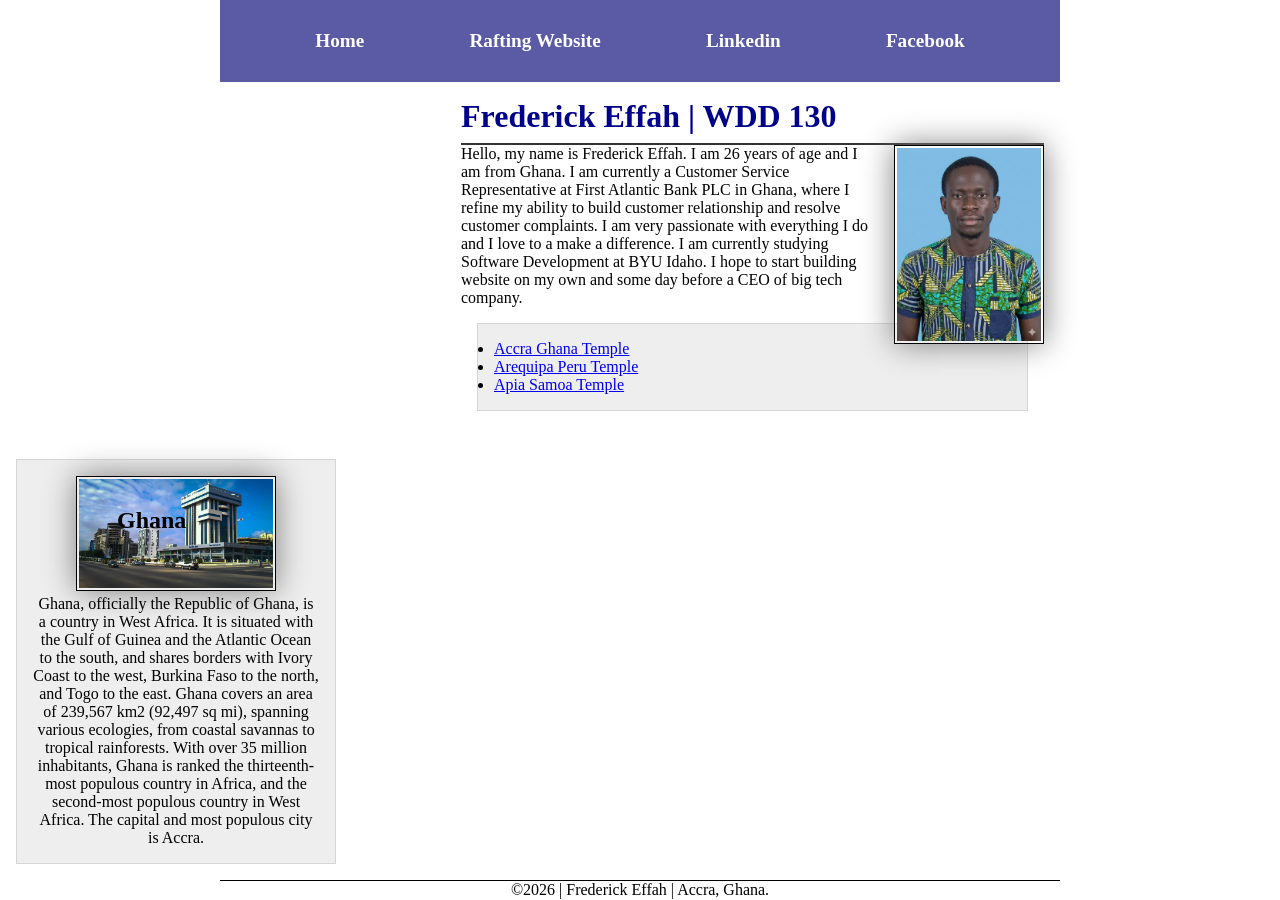
<file: index.html>
<!DOCTYPE html>
<html lang="en-US">

<head>
    <meta charset="UTF-8">
    <meta name="viewport" content="width=device-width, initial-scale=1.0">
    <title>Frederick Effah | WDD 130</title>
    <meta name="description"
      content="Frederick Effah - Software Development; Learning to build a homepage.">
    <meta name="author" content="Frederick Effah">
    <link rel="stylesheet" href="styles/styles.css">
</head>

<body>
    <header>
        <nav>
            <a href="#">Home</a>
            <a href="wwr/">Rafting Website</a>
            <a href="https://linkedin.com.">Linkedin</a>
            <a href="https://facebook.com.">Facebook</a>
        </nav>
    </header>

    <div class="grid">
        <main>
            <h1>Frederick Effah | WDD 130</h1>
            <img src="images/profile.jpg" alt="Frederick Effah Profile Picture" width="200">
            <p>Hello, my name is Frederick Effah. I am 26 years of age and I am from Ghana. I am
                currently a Customer Service Representative at First Atlantic Bank PLC in Ghana,
                where I refine my ability to build customer relationship and resolve customer
                complaints.
                I am very passionate with everything I do and I love to a make a difference. I am
                currently studying Software Development at BYU Idaho.
                I hope to start building website on my own and some day before a CEO of big tech
                company.
            </p>

            <ul class="box">
                <li><a href="https://www.churchofjesuschrist.org/temples/details/accra-ghana-temple?lang=eng">Accra Ghana Temple</a></li>
                <li><a href="https://www.churchofjesuschrist.org/temples/details/arequipa-peru-temple?lang=eng">Arequipa Peru Temple</a></li>
                <li><a href="https://www.churchofjesuschrist.org/temples/details/apia-samoa-temple?lang=eng">Apia Samoa Temple</a></li>
            </ul>
        </main>
    </div>
    
    <aside class="box">
        <h2>Ghana</h2>
        <img src="images/ghana.jpg" alt="Landmark for Ghana">
        <p>
            Ghana, officially the Republic of Ghana, is a country in West Africa. It is situated
            with the Gulf
            of Guinea and the Atlantic Ocean to the south, and shares borders with Ivory Coast to
            the west,
            Burkina Faso to the north, and Togo to the east. Ghana covers an area of 239,567 km2
            (92,497 sq mi),
            spanning various ecologies, from coastal savannas to tropical rainforests. With over 35
            million
            inhabitants, Ghana is ranked the thirteenth-most populous country in Africa, and the
            second-most
            populous country in West Africa. The capital and most populous city is Accra.
        </p>
    </aside>
    <footer>
        <p>©2026 | Frederick Effah | Accra, Ghana.</p>
    </footer>
</body>

</html>
</file>
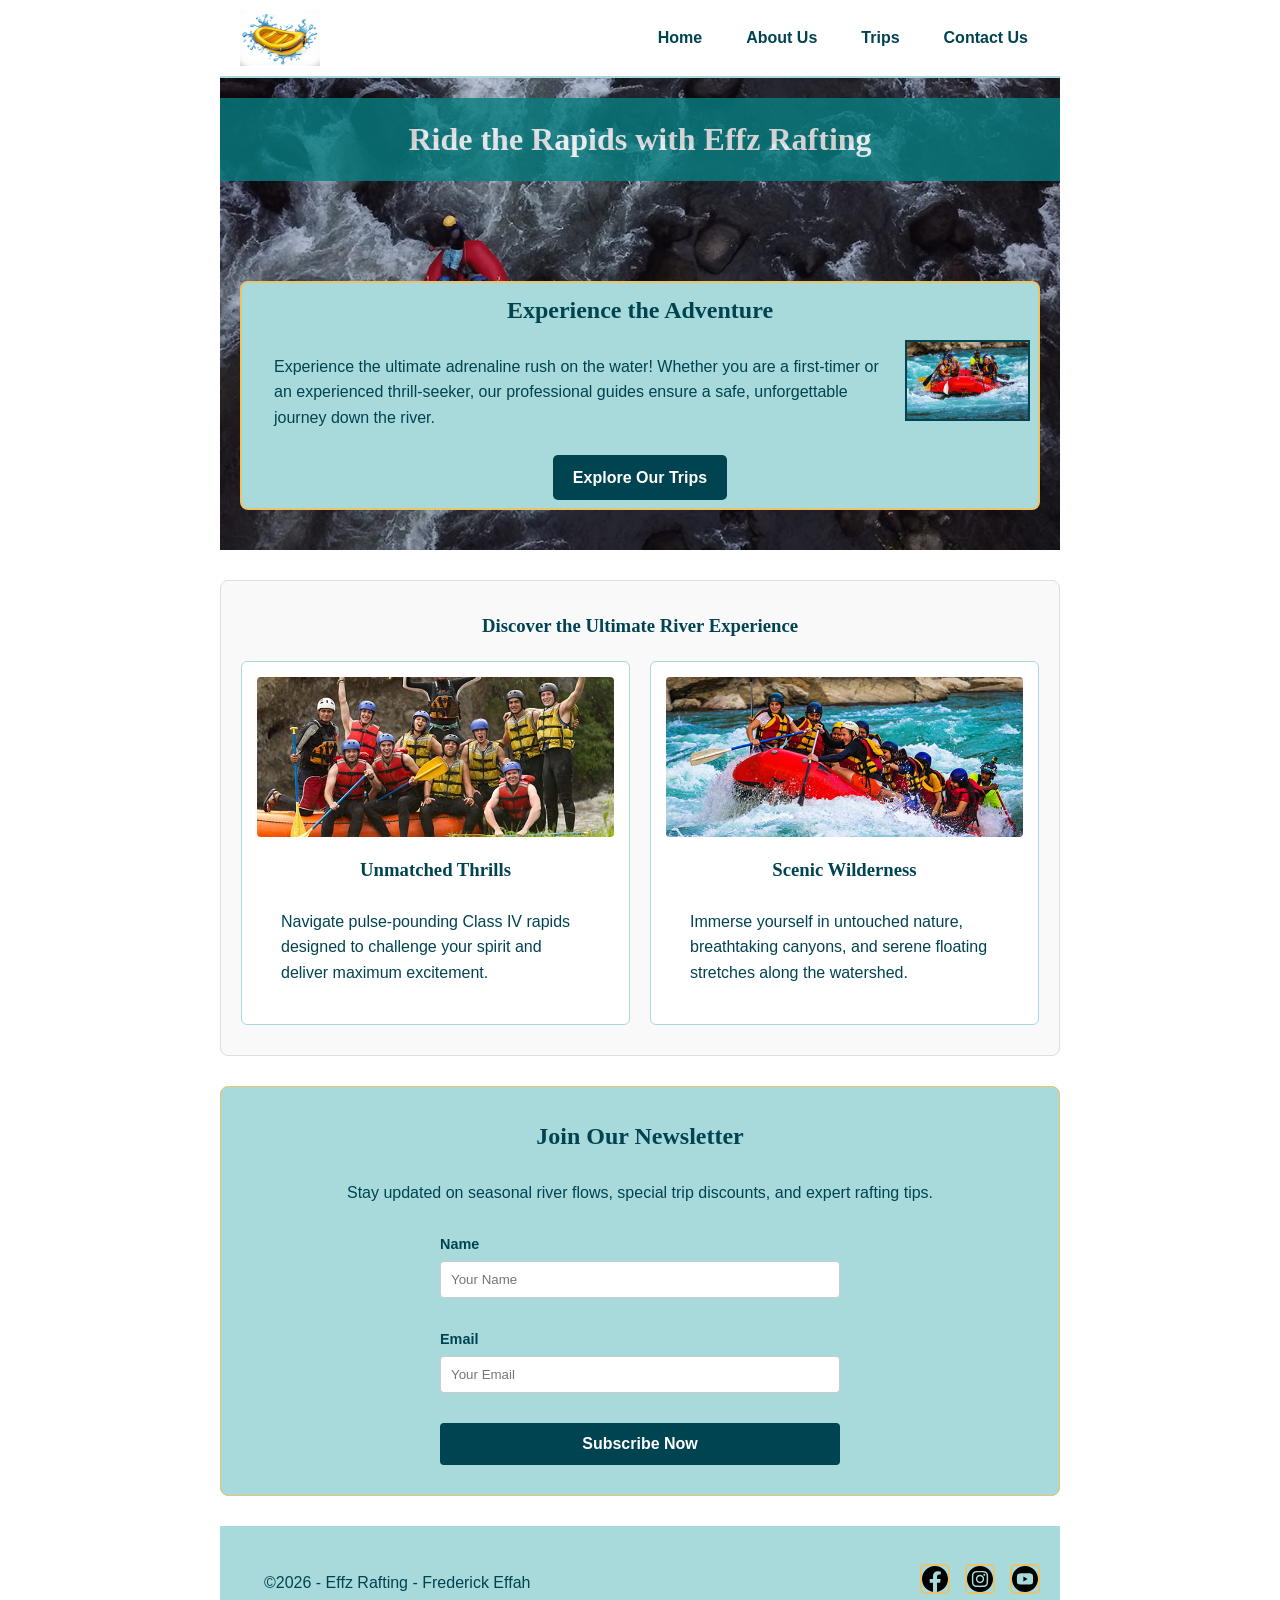
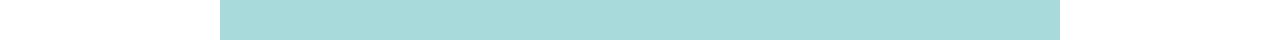
<file: wwr/index.html>
<!DOCTYPE html>
<html lang="en-US">
<head>
    <meta charset="UTF-8">
    <meta name="viewport" content="width=device-width, initial-scale=1.0">
    <title>Home - Effz Rafting</title>
    <meta name="description" content="Welcome to Effz Rafting. Experience thrilling white-water adventures, explore our expert-led river trips, and sign up for our newsletter.">
    <meta name="author" content="Frederick Effah">
    <link rel="stylesheet" href="styles/rafting.css">
</head>

<body>
    <header>
        <img src="images/rafting_logo.png" alt="White Water Rafting Logo">
        <nav>
            <a href="index.html">Home</a>
            <a href="about.html">About Us</a>
            <a href="trips.html">Trips</a>
            <a href="contact.html">Contact Us</a>
        </nav>
    </header>

    <main>
        <!-- Hero Section with Absolute Positioned Heading -->
        <div class="hero">
            <img src="images/background_pic.jpg" alt="White Water Rafting Adventure Hero Image">
            <h1>Ride the Rapids with Effz Rafting</h1>
            <article>
                <h2>Experience the Adventure</h2>
                <img src="images/clients.jpg" alt="Happy rafting clients">
                <p>
                    Experience the ultimate adrenaline rush on the water! Whether you are a first-timer 
                    or an experienced thrill-seeker, our professional guides ensure a safe, unforgettable journey down the river.
                </p>
                <div class="cta-container">
                    <a href="trips.html" class="cta-button">Explore Our Trips</a>
                </div>
            </article>
        </div>

        <!-- CSS Grid Purpose & Offerings Section -->
        <section class="home-grid-section">
            <h3>Discover the Ultimate River Experience</h3>
            <div class="home-grid">
                <div class="grid-card">
                    <img src="images/adventure1.jpg" alt="Exciting Rapid Adventure">
                    <h3>Unmatched Thrills</h3>
                    <p>Navigate pulse-pounding Class IV rapids designed to challenge your spirit and deliver maximum excitement.</p>
                </div>
                <div class="grid-card">
                    <img src="images/adventure3.jpg" alt="Scenic River Tour">
                    <h3>Scenic Wilderness</h3>
                    <p>Immerse yourself in untouched nature, breathtaking canyons, and serene floating stretches along the watershed.</p>
                </div>
            </div>
        </section>

        <!-- Newsletter Sign-Up Section -->
        <section class="newsletter-section">
            <h2>Join Our Newsletter</h2>
            <p>Stay updated on seasonal river flows, special trip discounts, and expert rafting tips.</p>
            <form action="#" method="post" class="newsletter-form">
                <div class="form-item">
                    <label for="newsletter-name">Name</label>
                    <input type="text" id="newsletter-name" name="name" placeholder="Your Name" required>
                </div>
                <div class="form-item">
                    <label for="newsletter-email">Email</label>
                    <input type="email" id="newsletter-email" name="email" placeholder="Your Email" required>
                </div>
                <button type="submit" class="submit-btn">Subscribe Now</button>
            </form>
        </section>
    </main>

    <footer>
        <p>©2026 - Effz Rafting - Frederick Effah</p>
        <nav class="socialmedia">
            <a href="https://facebook.com">
                <img src="images/facebook-bw.svg" alt="Facebook Icon">
            </a>
            <a href="https://instagram.com">
                <img src="images/instagram-bw.svg" alt="instagram Icon">
            </a>
            <a href="https://youtube.com">
                <img src="images/youtube-bw.svg" alt="YouTube Icon">
            </a>
        </nav>
    </footer>
</body>
</html>
</file>
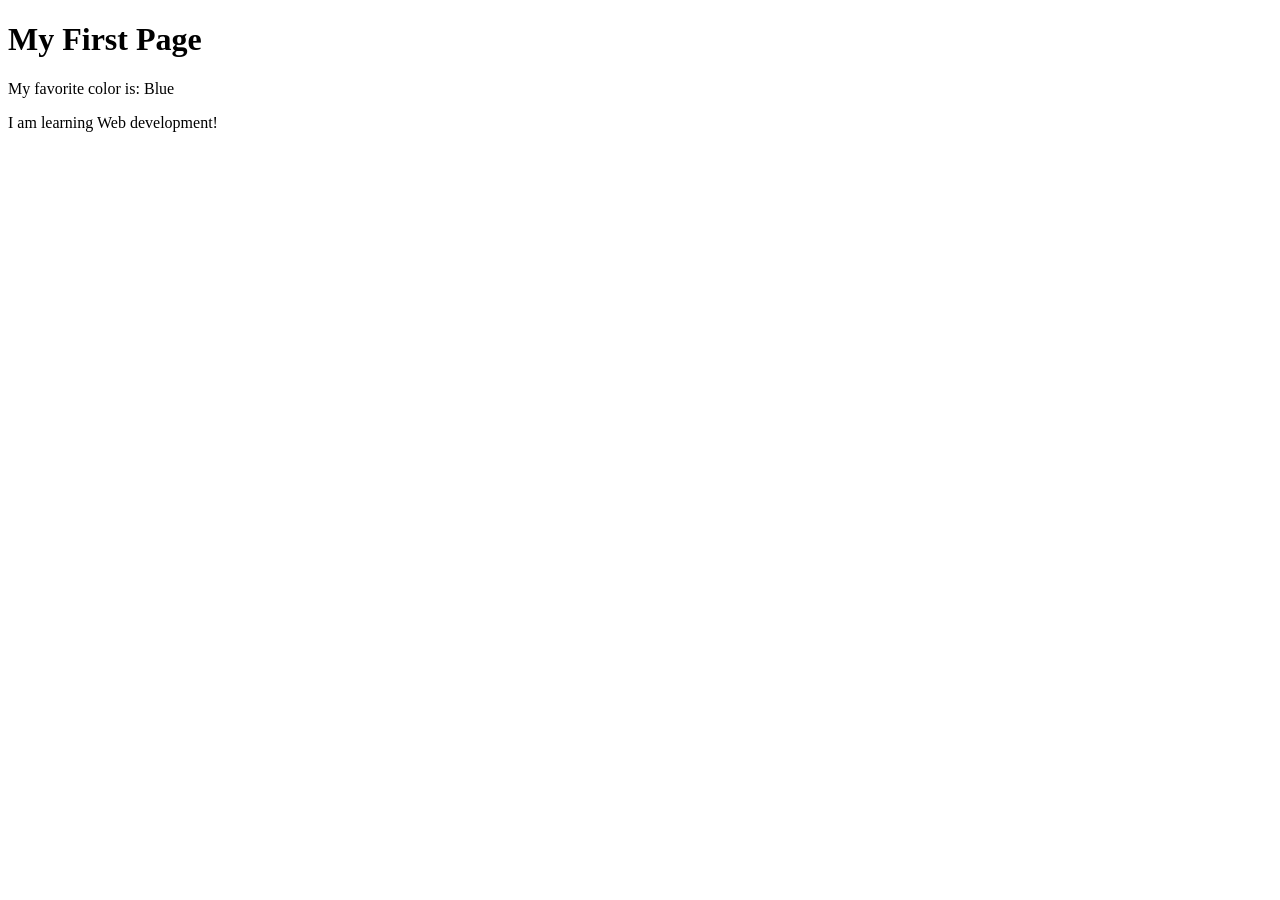
<file: week01/first-page.html>
<!DOCTYPE html>
<html lang="en">

<head>
    <meta charset="UTF-8">
    <meta name="viewport" content="width=device-width, initial-scale=1.0">
    <title>My First Page</title>
</head>

<body>
    <h1>My First Page</h1>
    <p>My favorite color is: Blue</p>
    <p>I am learning Web development!</p>
</body>

</html>
</file>
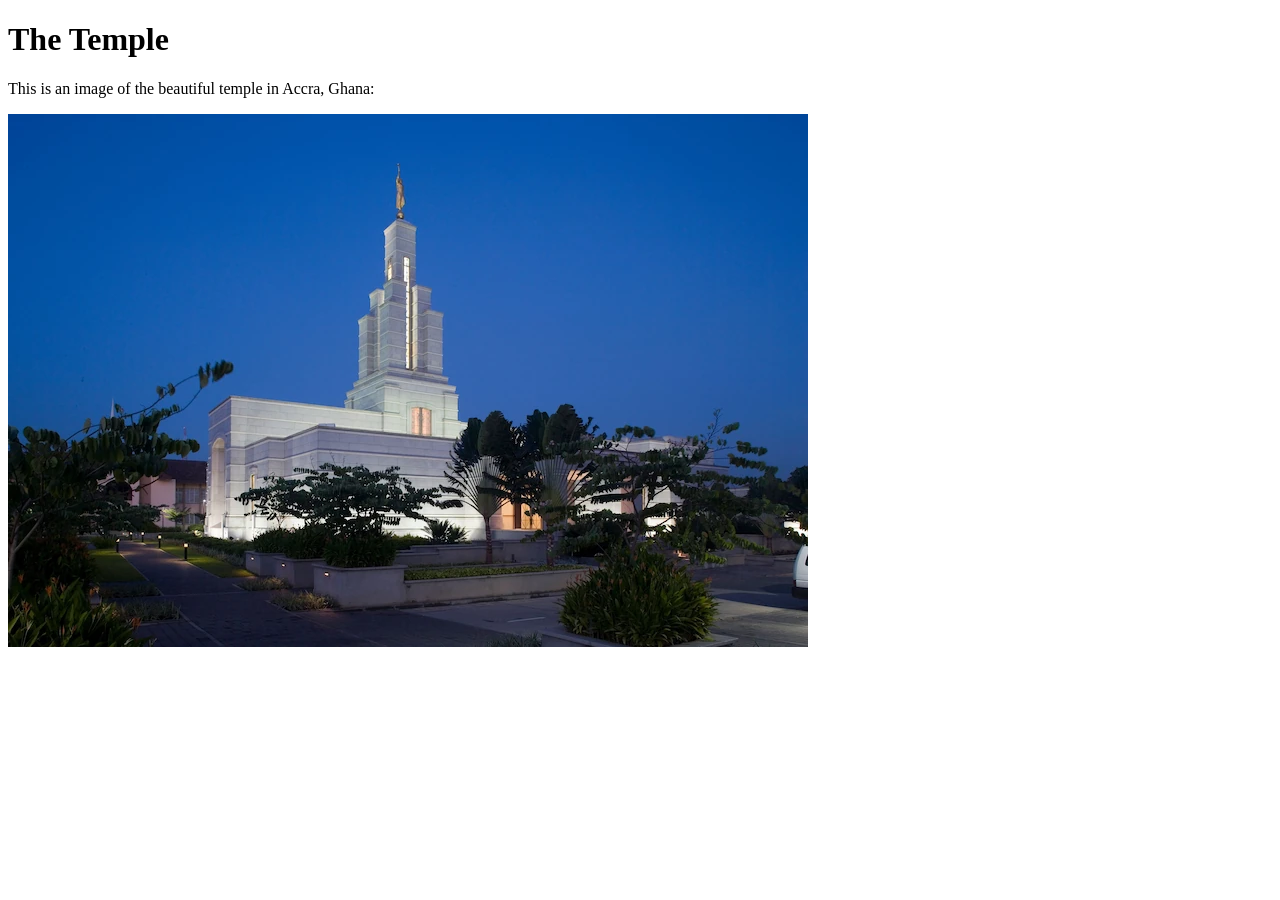
<file: week01/images.html>
<!DOCTYPE html>
<html lang="en">

<head>
    <meta charset="UTF-8">
    <meta name="viewport" content="width=device-width, initial-scale=1.0">
    <title>Temple Image</title>
</head>

<body>
    <h1>The Temple</h1>
    <p>This is an image of the beautiful temple in Accra, Ghana:</p>
    <img src="images/temple-small.webp" alt="The Accra Ghana Temple">

</body>

</html>
</file>
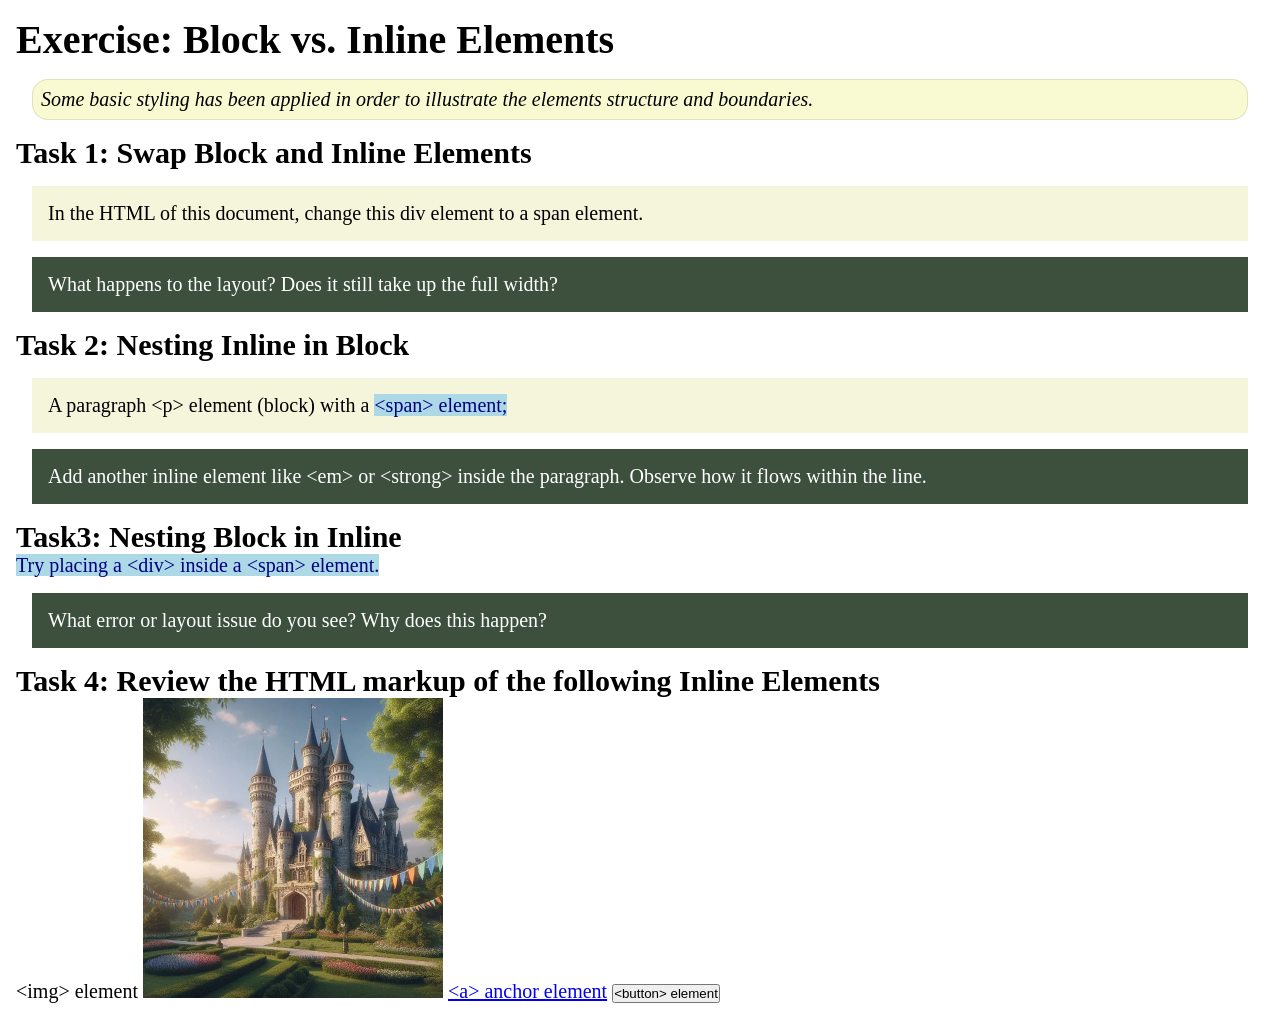
<file: week02/block-vs-inline.html>
<!DOCTYPE html>
<html lang="en">

<head>
    <meta charset="UTF-8">
    <meta name="viewport" content="width=device-width, initial-scale=1.0">
    <title>Exercise: Block vs. Inline Elements</title>
    <link rel="stylesheet" href="styles/block-vs-inline.css">
</head>

<body>
    <main>
        <h1>Exercise: Block vs. Inline Elements</h1>
        <p class="note">Some basic styling has been applied in order to illustrate the elements structure and
            boundaries.</p>

        <h2>Task 1: Swap Block and Inline Elements</h2>
        <div>In the HTML of this document, change this div element to a span element.</div>

        <p class="question">What happens to the layout? Does it still take up the full width?</p>

        <h2>Task 2: Nesting Inline in Block</h2>
        <p>A paragraph &lt;p&gt; element (block) with a <span>&lt;span&gt; element;</span></p>
        <p class="question">Add another inline element like &lt;em&gt; or &lt;strong&gt; inside the paragraph. Observe
            how it flows within the line.</p>

        <h2>Task3: Nesting Block in Inline</h2>
        <span>Try placing a &lt;div&gt; inside a &lt;span&gt; element.</span>
            <p class="question">What error or layout issue do you see? Why does this happen?</p>


            <h2>Task 4: Review the HTML markup of the following Inline Elements</h2>
        &lt;img&gt; element
        <img src="images/castle.webp" alt="placeholder image (images are inline)" width="300" height="300">
        <a href="https://churchofjesuschrist.org">&lt;a&gt; anchor element</a>
        <button type="button">&lt;button&gt; element</button>
    </main>
</body>

</html>
</file>
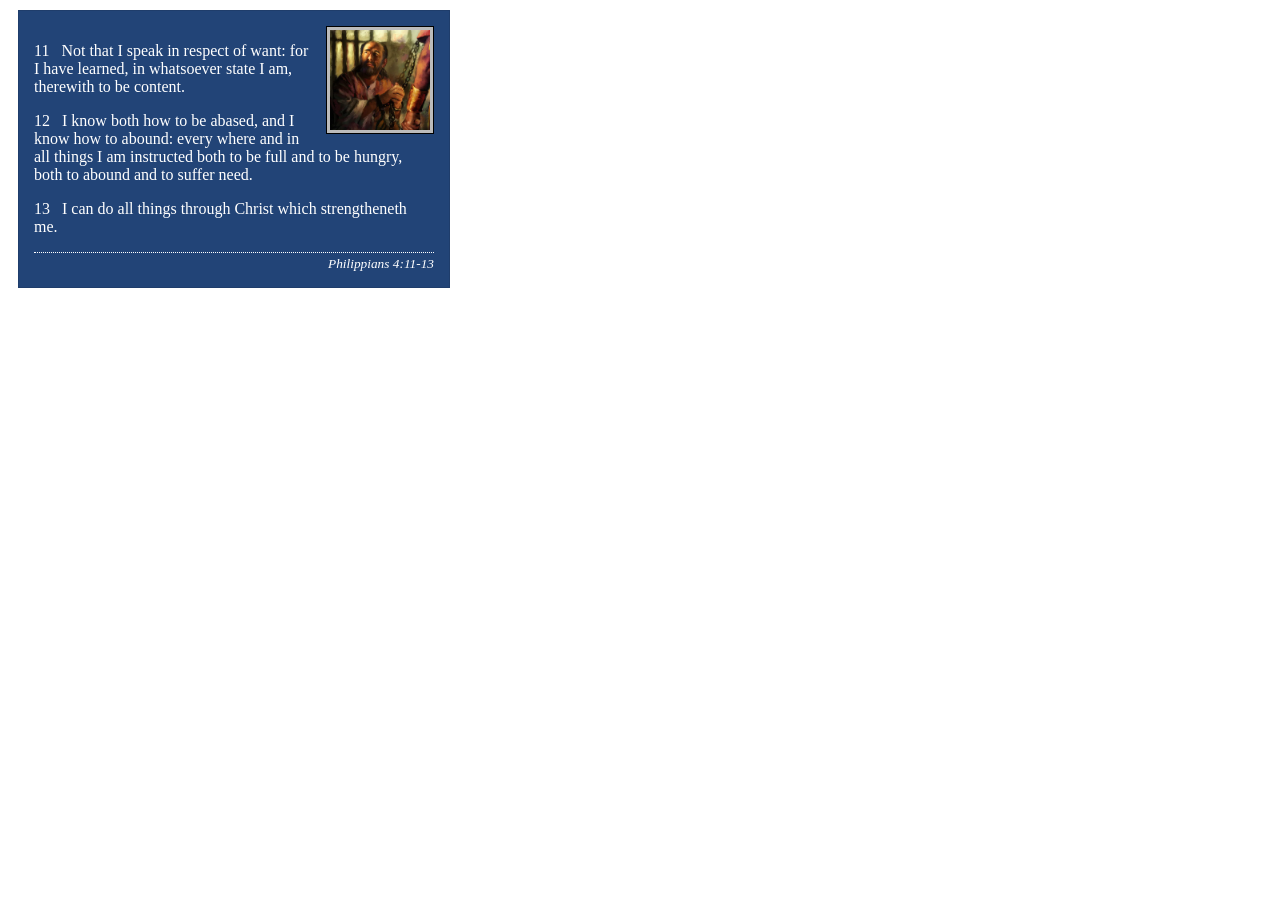
<file: week02/box-model-solution.html>
<!DOCTYPE html>
<html lang="en">
<head>
    <meta charset="UTF-8">
    <meta name="viewport" content="width=device-width, initial-scale=1.0">
    <title>Box Model Activity</title>
    <link rel="stylesheet" href="styles/box-model-solution.css">
</head>
<body>
    <main>
        <div class="callout">
            <img src="images/apostle-paul-imprisoned.webp" alt="Paul the Apostle - Imprisoned in Rome" width="200" height="200">
            <blockquote>
                <p>11 &nbsp; Not that I speak in respect of want: for I have learned, in whatsoever state I am, therewith to be content.</p>
                <p>12 &nbsp; I know both how to be abased, and I know how to abound: every where and in all things I am instructed both to be full and to be hungry, both to abound and to suffer need.</p>
                <p>13 &nbsp; I can do all things through Christ which strengtheneth me.</p>
            </blockquote>
            <cite>Philippians 4:11-13</cite>
        </div>
    </main>
</body>
</html>
</file>
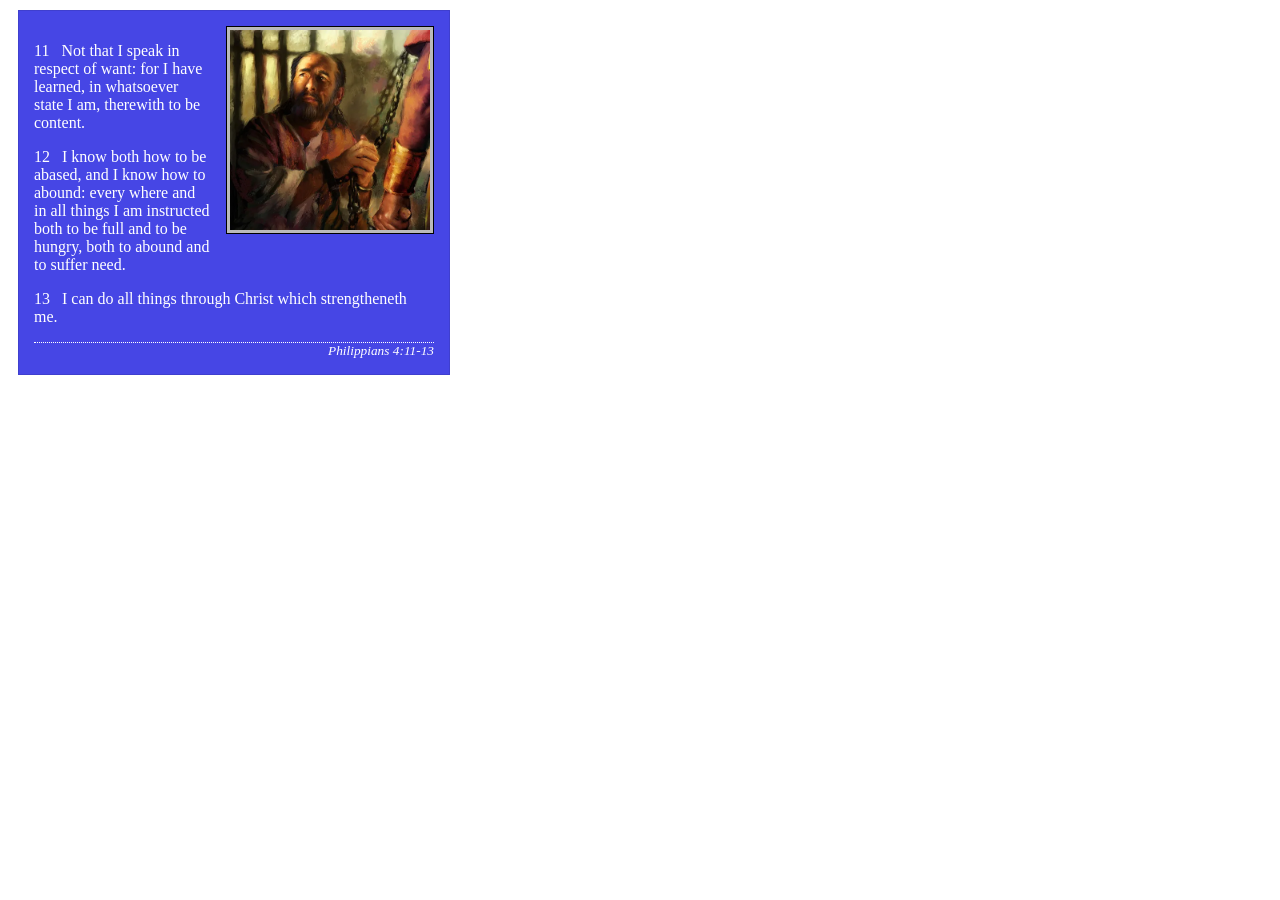
<file: week02/box-model.html>
<!DOCTYPE html>
<html lang="en">

<head>
    <meta charset="UTF-8">
    <meta name="viewport" content="width=device-width, initial-scale=1.0">
    <title>Box Model Activity</title>
    <link rel="stylesheet" href="styles/box-model.css">
</head>

<body>
    <main>
        <div class="callout">
            <img src="images/apostle-paul-imprisoned.webp"
              alt="Paul the Apostle - Imprisoned in Rome" width="200" height="200">
            <blockquote>
                <p>11 &nbsp; Not that I speak in respect of want: for I have learned, in whatsoever
                    state I am, therewith to be content.</p>
                <p>12 &nbsp; I know both how to be abased, and I know how to abound: every where and
                    in all things I am instructed both to be full and to be hungry, both to abound
                    and to suffer need.</p>
                <p>13 &nbsp; I can do all things through Christ which strengtheneth me.</p>
            </blockquote>
            <cite>Philippians 4:11-13</cite>
        </div>
    </main>
</body>

</html>
</file>
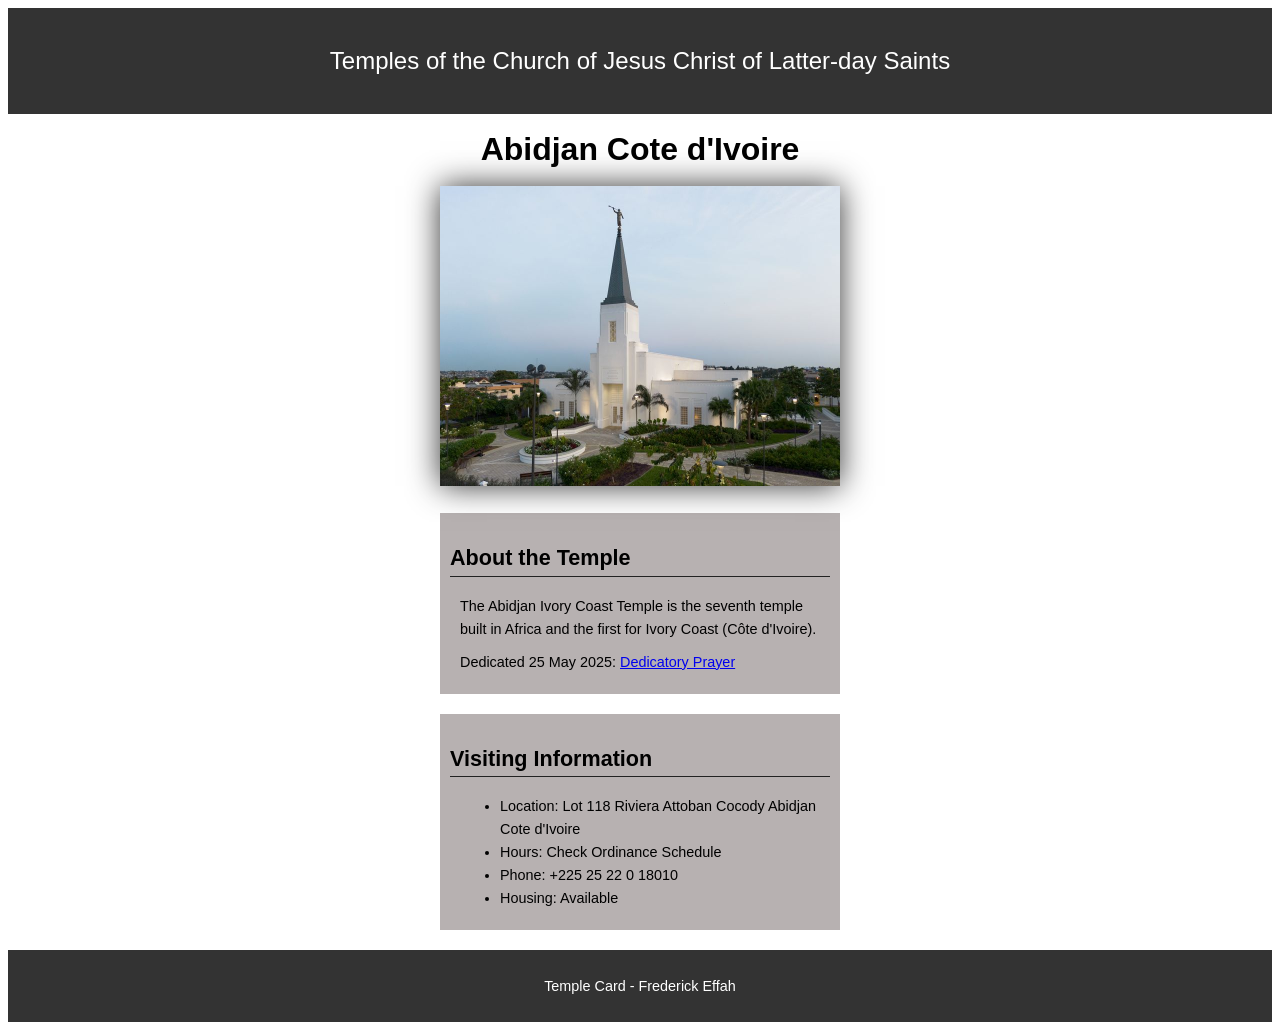
<file: week02/temple.html>
<!DOCTYPE html>
<html lang="en">

<head>
    <meta charset="UTF-8">
    <meta name="viewport" content="width=device-width, initial-scale=1.0">
    <title>Temple Card - Abidjan Cote d'Ivoire</title>
    <link rel="stylesheet" href="styles/temple.css">
</head>

<body>
    <header>
        <p>Temples of the Church of Jesus Christ of Latter-day Saints</p>
    </header>
    <main>
        <h1>Abidjan Cote d'Ivoire</h1>
        <picture>
            <img src="images/abidjan-ivory-coast.jpeg" alt="Abidjan Cote d'Ivoire Temple">
        </picture>
        <section>
            <h2>About the Temple</h2>
            <p>The Abidjan Ivory Coast Temple is the seventh temple built in Africa and the first
                for Ivory Coast (Côte
                d'Ivoire).</p>
            <p>Dedicated 25 May 2025: <a
                  href="https://www.churchofjesuschrist.org/temples/dedicatory-prayer/abidjan-ivory-coast-temple/2025-05-25?lang=eng"
                  target="_blank" rel="noopener noreferrer">Dedicatory Prayer</a></p>
        </section>
        <section>
            <h2>Visiting Information</h2>
            <ul>
                <li>Location: Lot 118 Riviera Attoban Cocody Abidjan Cote d'Ivoire</li>
                <li>Hours: Check Ordinance Schedule</li>
                <li>Phone: +225 25 22 0 18010</li>
                <li>Housing: Available</li>
            </ul>
        </section>
    </main>
    <footer>
        <p>Temple Card - Frederick Effah</p>
    </footer>
</body>

</html>
</file>
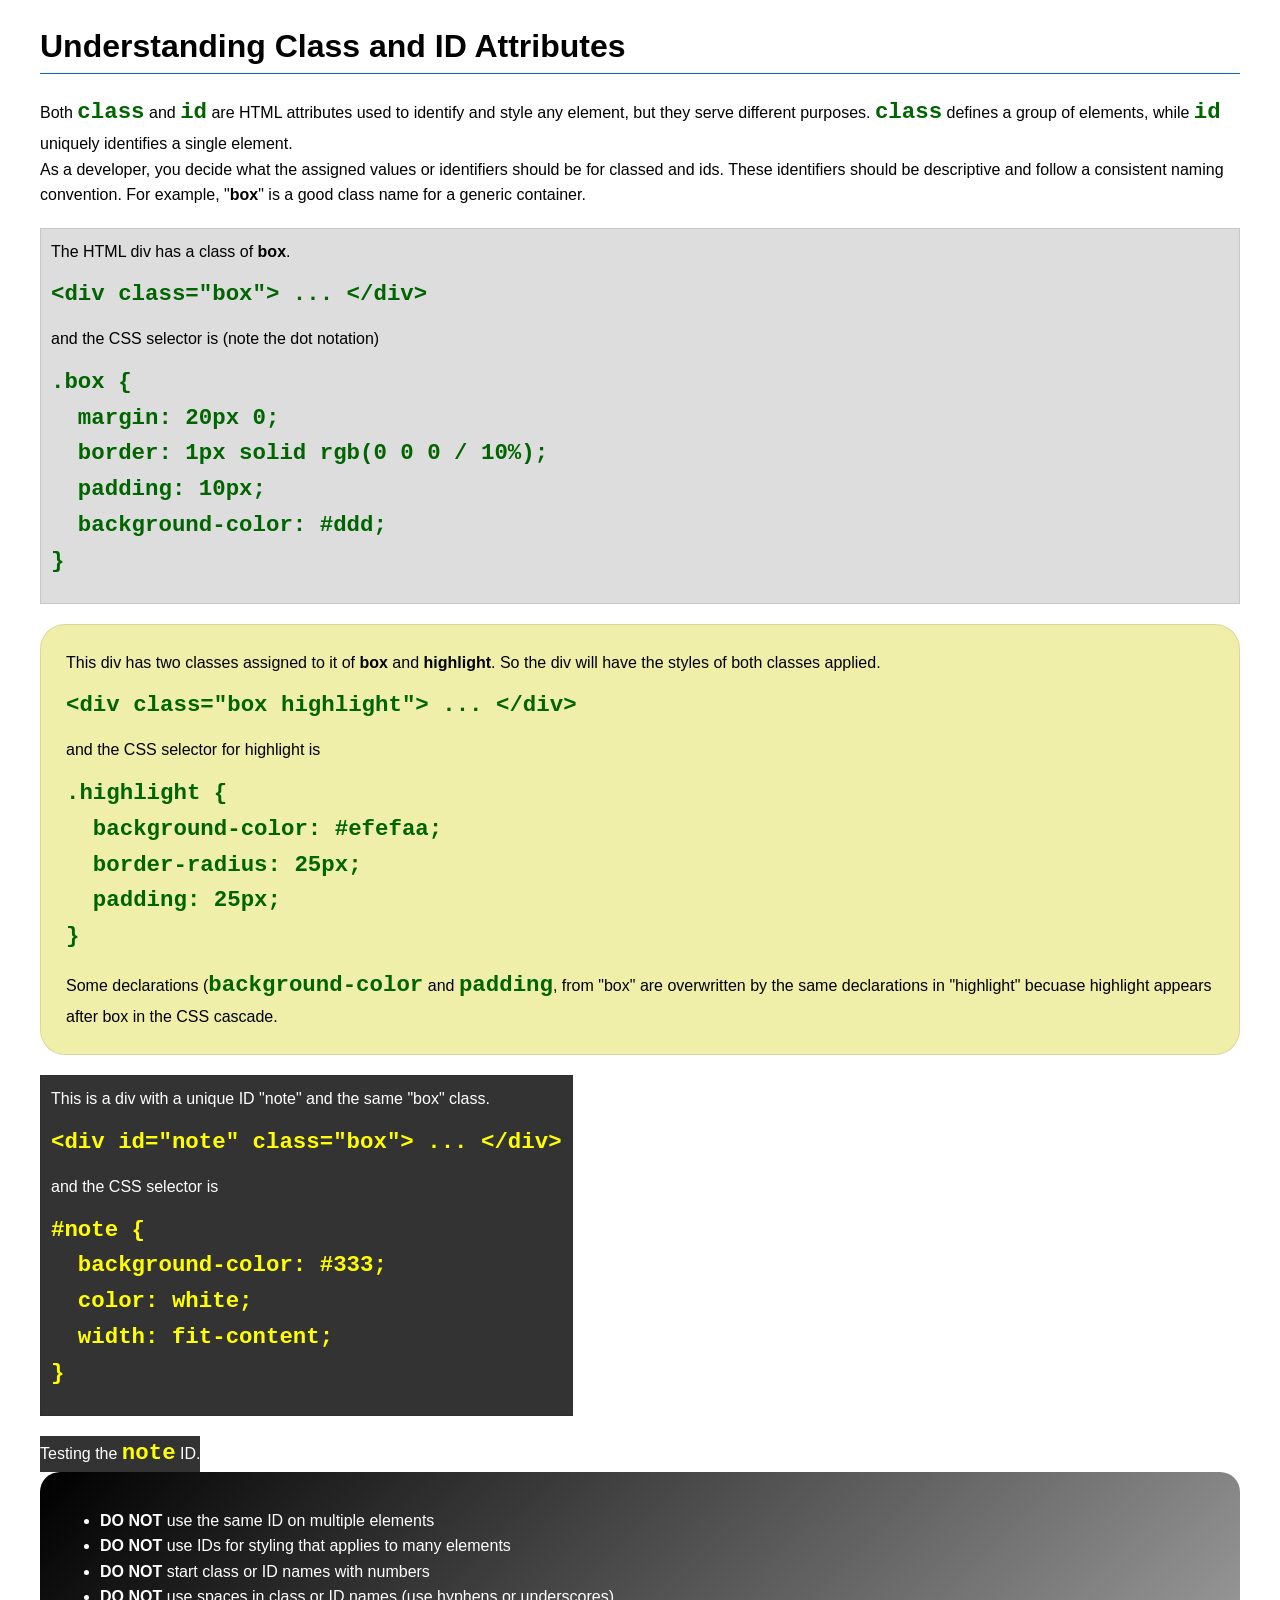
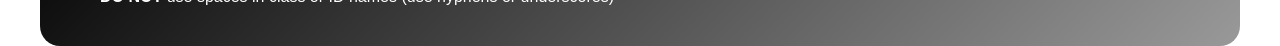
<file: week03/class-and-id.html>
<!DOCTYPE html>
<html lang="en">

<head>
    <meta charset="UTF-8">
    <meta name="viewport" content="width=device-width, initial-scale=1.0">
    <title>Class vs ID Attributes</title>
    <link rel="stylesheet" href="styles/class-and-id.css">
</head>

<body>
    <h1>Understanding Class and ID Attributes</h1>
    <p>Both <code>class</code> and <code>id</code> are HTML attributes used to identify and style any element, but they
        serve different purposes. <code>class</code> defines a group of elements, while <code>id</code> uniquely
        identifies a single element.</p>
    <p>As a developer, you decide what the assigned values or identifiers should be for classed and ids. These
        identifiers should be
        descriptive and follow a consistent naming convention. For example, "<strong>box</strong>" is a good class name
        for a generic container.</p>
    <div class="box">
        <p>The HTML div has a class of <strong>box</strong>.</p>
        <pre><code class="html">&lt;div class="box"&gt; ... &lt;/div&gt;</code></pre>
        and the CSS selector is (note the dot notation)
        <pre><code class="css">.box {
  margin: 20px 0;
  border: 1px solid rgb(0 0 0 / 10%);
  padding: 10px;
  background-color: #ddd; 
}</code></pre>
    </div>

    <div class="box highlight">
        <p>This div has two classes assigned to it of <strong>box</strong> and <strong>highlight</strong>. So the div
            will have the styles of both classes applied.</p>
        <pre><code class="html">&lt;div class="box highlight"&gt; ... &lt;/div&gt;</code></pre>
        and the CSS selector for highlight is
        <pre><code class="css">.highlight {
  background-color: #efefaa;
  border-radius: 25px;
  padding: 25px;
}</code></pre>
<p>Some declarations (<code>background-color</code> and <code>padding</code>, from "box" are overwritten by the same declarations in "highlight" becuase highlight appears after box in the CSS cascade.</p>
    </div>

    <div id="note" class="box">
        <p>This is a div with a unique ID "note" and the same "box" class.</p>
        <pre><code class="html">&lt;div id="note" class="box"&gt; ... &lt;/div&gt;</code></pre>
        and the CSS selector is
        <pre><code class="css">#note {
  background-color: #333;
  color: white;
  width: fit-content;
}</code></pre>
    </div>

    <div id="note">
        <p>Testing the <code>note</code> ID.</p>
    </div>

    <section id="best-practice">
        <ul>
            <li><strong>DO NOT</strong> use the same ID on multiple elements</li>
            <li><strong>DO NOT</strong> use IDs for styling that applies to many elements</li>
            <li><strong>DO NOT</strong> start class or ID names with numbers</li>
            <li><strong>DO NOT</strong> use spaces in class or ID names (use hyphens or underscores)</li>
        </ul>
    </section>




</body>

</html>
</file>
<file: styles/styles.css>
* {
    margin: 0;
    padding: 0;
    box-sizing: border-box;
}

nav {
    background-color: rgb(90, 90, 165);
    padding: 10px;
    display: flex;
    justify-content: space-evenly;
    align-items: center;
}

nav a {
    color: white;
    display: block;
    padding: 20px;
    text-decoration: none;
    font-size: 1.2rem;
    font-weight: 700;
}

main {
    grid-column: 2/3;
    margin: 1rem;
}

h1 {
    color: darkblue;
    border-bottom: 2px solid #333;
    padding-bottom: 0.5rem;
}

img {
    width: 150px;
    height: auto;
    border: 1px solid black;
    padding: 2px;
    box-shadow: 0 0 30px gray;
}

main img {
    width: 150px;
    height: auto;
    border: 1px solid black;
    padding: 2px;
    box-shadow: 0 0 30px gray;
    float: right;
    margin: 0 0 1rem 1rem;
}

aside {
    width: 20rem;
    margin: 1rem;
    border: 1px solid rgb(0 0 0 / 0.2);
    padding: 1rem;
    background-color: #eee;
    color: #333;
    text-align: center;
    position: relative;
    grid-column: 1/2;
    grid-row: 1/2;
}

aside img {
    width: 200px;
    height: auto;
}

aside h2 {
    position: absolute;
    top: 47px;
    left: 100px;
}

p {
    padding: 0;
}

footer {
    margin-top: 15px;
    border-top: 1px solid #000;
    text-align: center;
}

/* Class Selector */
.box {
    margin: 1rem;
    border: 1px solid rgb(0 0 0 / 10%);
    padding: 1rem;
    background-color: #eee;
    color: #000;
}

header, footer, .grid {
    max-width: 840px;
    margin: 0 auto;
}

.grid {
    display: grid;
    grid-template-columns: 1fr 3fr; /* Adjust column ratios as needed */
    gap: 20px;
}
</file>
<file: wwr/styles/rafting.css>
/* 1. Define CSS variables */
:root {
  --primary-color: #004351;      /* Deep River Blue */
  --accent1-color: #087f82;      /* Teal/Water Accent */
  --accent2-color: #e9c46a;      /* Sand/Earth Accent */
  --secondary-color: #a8dadc;    /* Light Foam Green */
  --body-font: 'Arial', sans-serif;
  --heading-font: 'Georgia', serif;
}

/* 2. Reset CSS box-model */
* {
  margin: 0;
  padding: 0;
  box-sizing: border-box;
}

/* 3. Style body text */
body {
  font-family: var(--body-font);
  color: var(--primary-color);
  line-height: 1.6;
}

/* 4. Limit page width and center */
header, main, footer {
  width: 840px;
  margin: 0 auto;
}

/* Header layout using CSS Grid & Logo sizing */
header {
  display: grid;
  grid-template-columns: auto 1fr;
  align-items: center;
  padding: 10px 20px;
  background-color: #fff;
  border-bottom: 2px solid var(--secondary-color);
}

header img {
  width: 80px;
  height: auto;
}

/* Navigation layout using CSS Flex */
header nav {
  display: flex;
  justify-content: flex-end;
  gap: 20px;
}

header nav a {
  color: var(--primary-color);
  font-weight: bold;
  text-decoration: none;
  padding: 8px 12px;
}

header nav a:hover {
  color: var(--accent2-color);
  background-color: var(--primary-color);
  border-radius: 4px;
}

/* 5. Style headings */
h1, h2, h3 {
  font-family: var(--heading-font);
  color: var(--primary-color);
  text-align: center;
  margin-bottom: 10px;
}

/* 6. Consistent spacing */
p, section, article {
  margin: 16px;
  padding: 8px;
}

/* 7. Footer layout with right-aligned social media */
footer {
  display: flex;
  justify-content: space-between;
  align-items: center;
  padding: 20px;
  background-color: var(--secondary-color);
  margin-top: 20px;
}

.socialmedia {
  display: flex;
  gap: 15px;
}

.socialmedia a {
  text-decoration: none;
}

.socialmedia a img {
  width: 30px;
  height: auto;
  border: 2px solid var(--accent2-color);
  border-radius: 5px;
}

/* 8 & 9. Position hero */
.hero {
  position: relative;
}

.hero img {
  display: block;
  width: 100%;
  height: auto;
}

/* 10. Position h1 over hero image */
.hero h1 {
  position: absolute;
  top: 20px;
  width: 100%;
  padding: 16px;
  text-align: center;
  opacity: 0.8;
  background-color: var(--accent1-color);
  color: #fff;
}

/* 11. Article positioning */
.hero article {
  position: absolute;
  bottom: 20px;
  background-color: var(--secondary-color);
  border: 2px solid var(--accent2-color);
  margin: 20px;
  border-radius: 8px;
}

/* 12. Article image */
.hero article img {
  float: right;
  width: 125px;
  margin-left: 15px;
  border: 2px solid var(--primary-color);
}

/* History Section Wireframe Layout */
.history-section {
  background-color: #f9f9f9;
  border: 1px solid #ddd;
  padding: 20px;
  margin: 20px 0;
  border-radius: 8px;
}

.history-content {
  display: grid;
  grid-template-columns: 1fr 1fr 1fr;
  gap: 15px;
  align-items: center;
}

.history-content img {
  width: 100%;
  height: auto;
  border-radius: 6px;
  border: 2px solid var(--primary-color);
}

/* Adventures Section Layout (Flexbox for 5 horizontal items) */
.adventures-section {
  margin: 30px 0;
  padding: 20px;
  background-color: #fff;
  border: 1px solid #ddd;
  border-radius: 8px;
}

.adventures-grid {
  display: flex;
  justify-content: space-between;
  gap: 10px;
}

.adventures-grid figure {
  flex: 1;
  text-align: center;
  background-color: #f4f4f4;
  padding: 8px;
  border-radius: 6px;
  border: 1px solid var(--secondary-color);
}

.adventures-grid img {
  width: 100%;
  height: 100px;
  object-fit: cover;
  border-radius: 4px;
}

.adventures-grid figcaption {
  font-size: 0.85rem;
  font-weight: bold;
  margin-top: 6px;
  color: var(--primary-color);
}

/* Company Info Section Styles */
.company-info-section {
  text-align: center;
  background-color: #f9f9f9;
  padding: 20px;
  border-radius: 8px;
  margin: 20px 0;
  border: 1px solid #ddd;
}

.company-info-section h1 {
  margin-bottom: 10px;
}

/* Contact Grid Layout (Map + Form side-by-side) */
.contact-grid-section {
  display: grid;
  grid-template-columns: 1fr 1fr;
  gap: 20px;
  margin: 20px 0;
}

.map-container iframe {
  width: 100%;
  height: 100%;
  min-height: 400px;
  border: 0; /* Inline border removed and controlled via CSS */
  border-radius: 8px;
}

/* Contact Form Styling */
.form-container {
  background-color: #f4f4f4;
  padding: 20px;
  border-radius: 8px;
  border: 1px solid var(--secondary-color);
}

.form-container h2 {
  font-size: 1.2rem;
  margin-bottom: 15px;
  color: var(--primary-color);
}

.form-item {
  margin-bottom: 15px;
  display: flex;
  flex-direction: column;
}

.form-item label {
  font-weight: bold;
  margin-bottom: 5px;
  font-size: 0.9rem;
  color: var(--primary-color);
}

.form-item input[type="text"],
.form-item input[type="email"],
.form-item textarea {
  padding: 10px;
  border: 1px solid #ccc;
  border-radius: 4px;
  font-family: var(--body-font);
}

.form-item textarea {
  resize: vertical;
}

/* Radio button fieldset styling */
.form-container fieldset {
  border: 1px solid #ccc;
  padding: 10px;
  border-radius: 4px;
  background-color: #fff;
}

.form-container fieldset legend {
  font-weight: bold;
  color: var(--primary-color);
  padding: 0 5px;
}

.form-container fieldset label {
  font-weight: normal;
  display: flex;
  align-items: center;
  gap: 8px;
  margin-top: 5px;
}

/* Checkbox alignment */
.checkbox-item label {
  flex-direction: row;
  align-items: center;
  gap: 8px;
  font-weight: normal;
}

/* Distinctly Styled Submission Button */
.submit-btn {
  background-color: var(--primary-color);
  color: #fff;
  padding: 12px 20px;
  border: none;
  border-radius: 4px;
  font-size: 1rem;
  font-weight: bold;
  cursor: pointer;
  width: 100%;
  transition: background-color 0.3s ease;
}

.submit-btn:hover {
  background-color: var(--accent1-color);
}

/* Employee Profiles Section */
.employees-section {
  background-color: #f9f9f9;
  padding: 20px;
  border-radius: 8px;
  margin: 30px 0;
  border: 1px solid #ddd;
  text-align: center;
}

.employee-grid {
  display: flex;
  justify-content: space-between;
  gap: 20px;
  margin-top: 15px;
}

.employee-grid figure {
  flex: 1;
  background-color: #fff;
  padding: 15px;
  border-radius: 6px;
  border: 1px solid var(--secondary-color);
  text-align: center;
  display: flex;
  flex-direction: column;
  align-items: center;
  justify-content: space-between;
}

.employee-grid img {
  width: 120px;
  height: 120px;
  object-fit: cover;
  border-radius: 50%;
  margin-bottom: 10px;
  border: 3px solid var(--primary-color);
}

.employee-grid figcaption {
  font-size: 0.9rem;
  font-weight: bold;
  color: var(--primary-color);
}

/* Call to Action Button */
.cta-container {
  margin-top: 15px;
  text-align: center;
}

.cta-button {
  display: inline-block;
  background-color: var(--primary-color);
  color: #fff;
  padding: 10px 20px;
  text-decoration: none;
  font-weight: bold;
  border-radius: 5px;
  transition: background-color 0.3s ease;
}

.cta-button:hover {
  background-color: var(--accent1-color);
}

/* Home Grid Section Layout */
.home-grid-section {
  background-color: #f9f9f9;
  padding: 30px 20px;
  border-radius: 8px;
  margin: 30px 0;
  border: 1px solid #ddd;
  text-align: center;
}

.home-grid {
  display: grid;
  grid-template-columns: 1fr 1fr;
  gap: 20px;
  margin-top: 20px;
}

.grid-card {
  background-color: #fff;
  padding: 15px;
  border-radius: 6px;
  border: 1px solid var(--secondary-color);
  text-align: left;
}

.grid-card img {
  width: 100%;
  height: 160px;
  object-fit: cover;
  border-radius: 4px;
  margin-bottom: 10px;
}

.grid-card h3 {
  color: var(--primary-color);
  margin-bottom: 8px;
}

/* Newsletter Section Styling */
.newsletter-section {
  background-color: var(--secondary-color);
  padding: 30px;
  border-radius: 8px;
  margin: 30px 0;
  text-align: center;
  border: 1px solid var(--accent2-color);
}

.newsletter-section h2 {
  color: var(--primary-color);
  margin-bottom: 10px;
}

.newsletter-form {
  max-width: 400px;
  margin: 20px auto 0 auto;
  display: flex;
  flex-direction: column;
  gap: 15px;
  text-align: left;
}

/* Trips Hero / Intro Section */
.trips-hero-section {
  text-align: center;
  background-color: #f9f9f9;
  padding: 30px 20px;
  border-radius: 8px;
  margin: 20px 0;
  border: 1px solid #ddd;
}

.trips-hero-section h1 {
  margin-bottom: 10px;
}

.trips-hero-section p {
  max-width: 600px;
  margin: 0 auto 15px auto;
}

/* Detailed Trip Cards Grid */
.trip-details-section {
  margin: 30px 0;
  text-align: center;
}

.trip-cards-grid {
  display: grid;
  grid-template-columns: repeat(3, 1fr);
  gap: 20px;
  margin-top: 20px;
  text-align: left;
}

.trip-card {
  background-color: #fff;
  border: 1px solid var(--secondary-color);
  border-radius: 8px;
  overflow: hidden;
  display: flex;
  flex-direction: column;
}

.trip-card img {
  width: 100%;
  height: 180px;
  object-fit: cover;
}

.trip-card-content {
  padding: 15px;
  display: flex;
  flex-direction: column;
  gap: 8px;
  flex-grow: 1;
}

.trip-card-content h3 {
  color: var(--primary-color);
}

/* Summary Table Styling */
.trip-table-section {
  background-color: #f4f4f4;
  padding: 30px 20px;
  border-radius: 8px;
  margin: 30px 0;
  border: 1px solid #ddd;
}

.trip-table-section h2 {
  text-align: center;
  margin-bottom: 20px;
}

.table-container {
  overflow-x: auto;
}

.trip-table {
  width: 100%;
  border-collapse: collapse;
  background-color: #fff;
  border-radius: 6px;
  overflow: hidden;
}

.trip-table th, .trip-table td {
  padding: 12px 15px;
  text-align: left;
  border-bottom: 1px solid #ddd;
}

.trip-table th {
  background-color: var(--primary-color);
  color: #fff;
  font-family: var(--heading-font);
}

.trip-table tr:hover {
  background-color: #f1f1f1;
}
</file>
<file: week02/styles/block-vs-inline.css>
* {
    margin: 0;
    padding: 0;
}

body {
    font-size: 20px;
    margin: 1rem;
}

p,
div {
    background-color: beige;
    margin: 1rem;
    padding: 1rem;
}

span {
    color: navy;
    background-color: lightblue;
}

code {
    margin: 0;
    padding: 0;
    color: green;
    font-size: 1.2rem;
}

.note {
    font-style: italic;
    background-color: lightgoldenrodyellow;
    border-radius: 1rem;
    border: 1px solid rgb(0 0 0 / 10%);
    margin: 1rem;
    padding: .5rem;
}

.question {
    background-color: #3d503d;
    color: #fff;
}
</file>
<file: week02/styles/box-model-solution.css>
.callout {
    max-width: 400px;
    margin: 10px;
    border: 1px solid rgba(0, 0, 0, .1);
    padding: 15px;
    background-color: #247;
    color: #fff;
}

.callout img {
    float: right;
    margin: 0 0 10px 15px;
    border: 1px solid #000;
    padding: 3px;
    background-color: #bbb;
    width: 100px;
    height: auto;

}

blockquote {
    margin: 0;
}

cite {
    display: block;
    border-top: 1px dotted #fff;
    padding-top: 3px;
    text-align: right;
    font-size: smaller;
}
</file>
<file: week02/styles/box-model.css>
.callout {
    max-width: 400px;
    margin: 10px;
    border: 1px solid rgb(0 0 0 / 0.1);
    padding: 15px;
    background-color: rgb(70, 70, 229);
    color: #fff;
}

.callout img {
    float: right;
    margin: 0 0 10px 15px;
    border: 1px solid #000;
    padding: 3px;
    background-color: #bbb;
    width: 15 0px;
    height: auto;
}

blockquote {
    margin: 0;
}

cite {
    display: block;
    border-top: 1px dotted #fff;
    text-align: right;
    font-size: smaller;
}
</file>
<file: week02/styles/temple.css>
body {
    font-family: Arial, Helvetica, sans-serif;
    line-height: 1.6;
}

header,
footer {
    background-color: #333;
    color: #fff;
    padding: 10px;
    text-align: center;
    font-size: 1.5rem;
}

main {
    width: 400px;
    margin: 0 auto;
}

h1 {
    margin: 10px;
    text-align: center;
}

h2 {
    border-bottom: 1px solid #222;
}

img {
    width: 100%;
    height: auto;
    box-shadow: 0 0 30px #333;
}

section {
    margin: 20px 0;
    border: 1px solid rgb(0, 0 / 10px);
    padding: 10px;
    background-color: #b7b1b1;
    font-size: 0.9rem;
}

section p {
    margin: 10px;
}

ul {
    margin: 10px 10px;
}

footer {
    font-size: 0.9rem;
}
</file>
<file: week03/styles/class-and-id.css>
body {
    font-family: Arial, sans-serif;
    line-height: 1.6;
    margin: 0;
    padding: 0 40px;
}

h1 {
    border-bottom: 1px solid rgb(0 110 182);
    padding-bottom: 0;
}



p {
    margin: 0;
}

code {
    color: darkgreen;
    font-weight: 700;
    font-size: 1.4rem;
}

/* Class examples - can be reused */

.box {
    margin: 20px 0;
    border: 1px solid rgb(0 0 0 / 10%);
    padding: 10px;
    background-color: #ddd; /* this is shorthand for #dddddd */
}

.highlight {
    background-color: #efefaa;
    border-radius: 25px;
    padding: 25px;
}

/* ID examples - should be unique */

#note {
    background-color: #333;
    color: white;
    width: fit-content;
}

#note code {
    color: yellow;
}

#best-practice {
    background: linear-gradient(135deg, #000 0%, #999 100%);
    color: white;
    border-radius: 20px;
    padding: 20px
}
</file>
